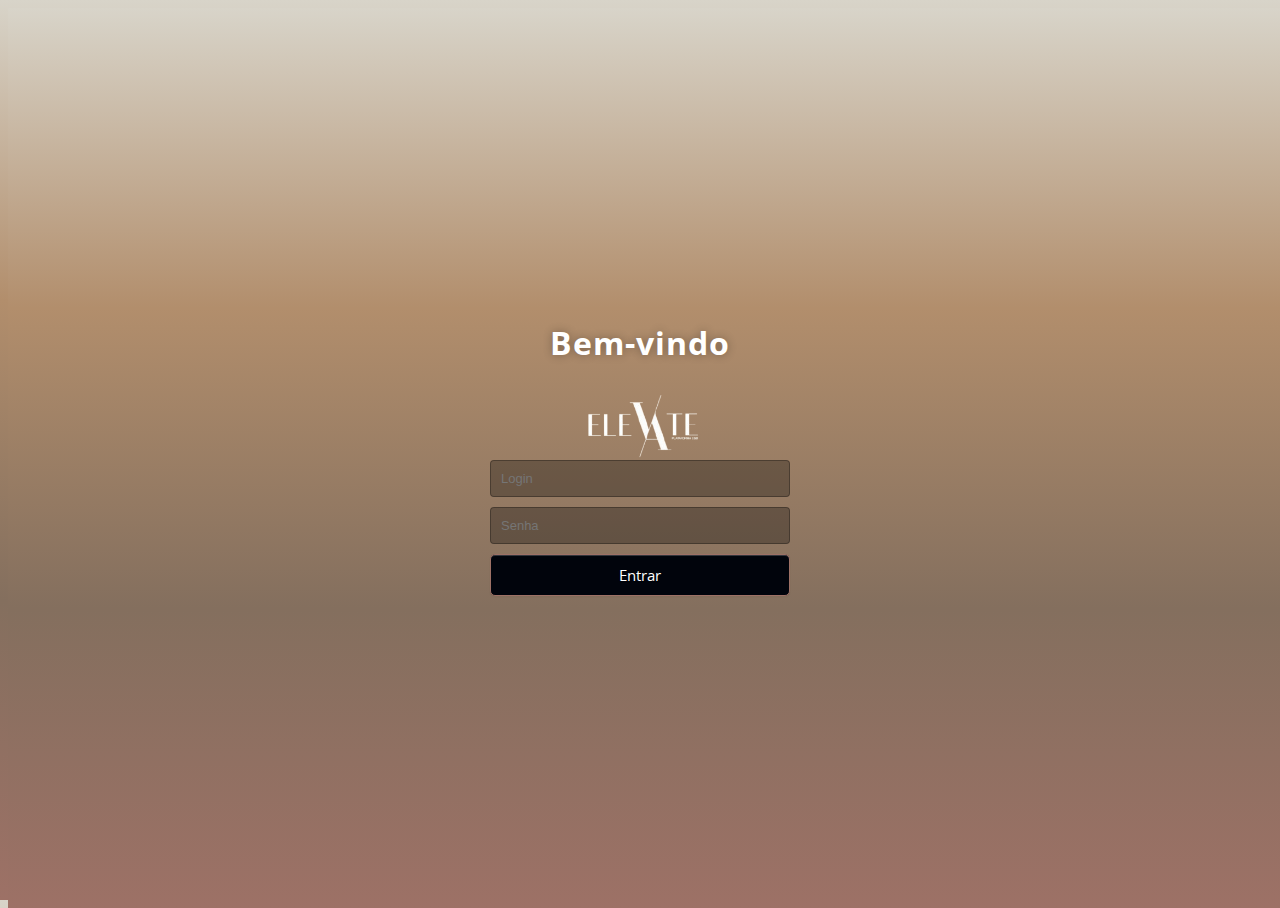
<file: index.html>
<!DOCTYPE html>
<html lang="en">
<head>
    <meta charset="UTF-8">
    <meta name="viewport" content="width=device-width, initial-scale=1.0">
    <link rel="stylesheet" href="styles.css">
    <title>EleVate</title>
</head>
<body>
    <div class="login">
       
        <h1>Bem-vindo</h1>
        <img src="imgs/1729713412756-removebg-previewdd.png"  alt="">
        <form method="post">
            <input type="text" name="u" placeholder="Login" required="required" />
            <input type="password" name="p" placeholder="Senha" required="required" />
            <a href="home/Home.html" class="btn btn-primary btn-block btn-large" target="_blank">Entrar</a>

        </form>
    </div>
</body>
</html>
</file>
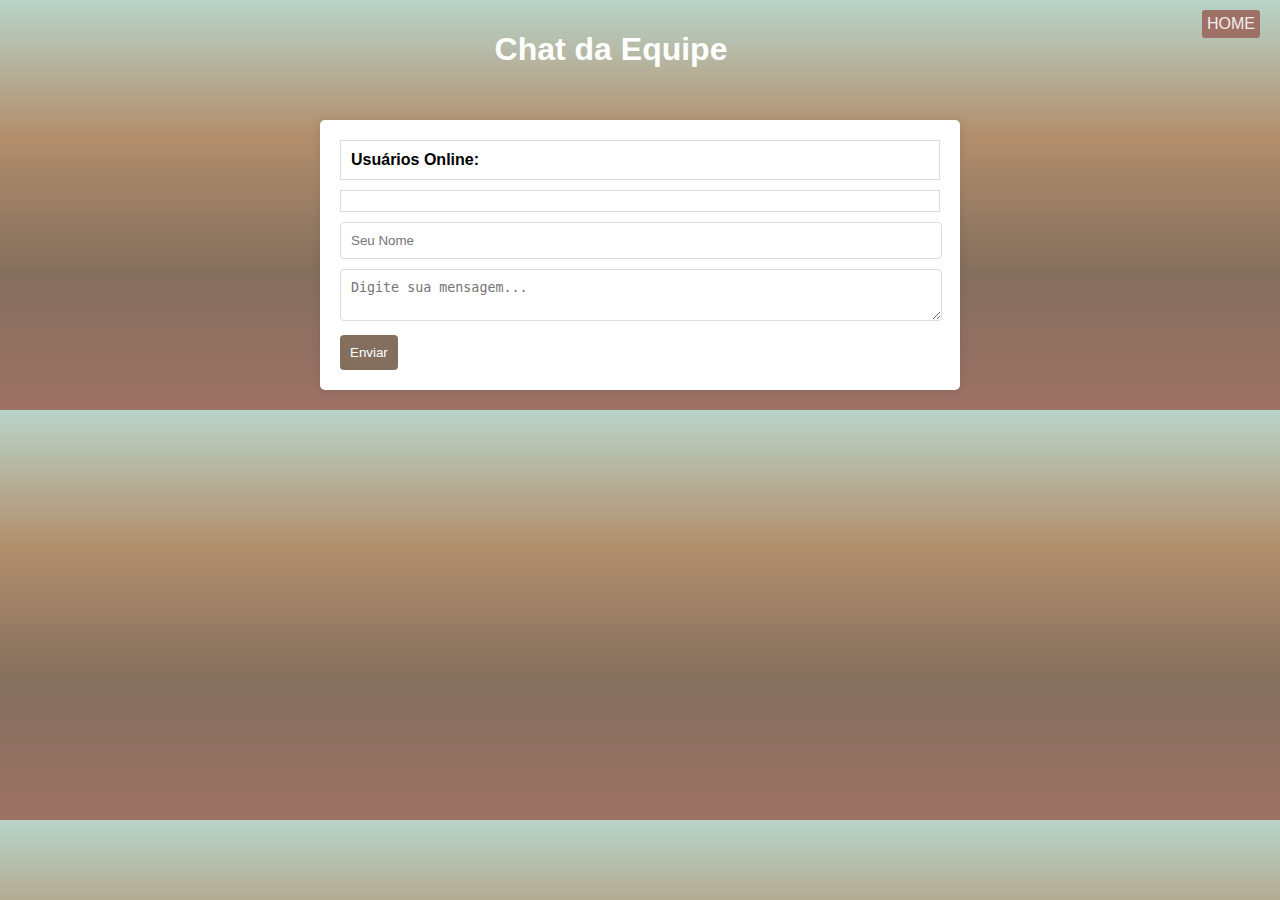
<file: comunicacao/index.html>
<!DOCTYPE html>
<html lang="pt-BR">
<head>
    <meta charset="UTF-8">
    <meta name="viewport" content="width=device-width, initial-scale=1.0">
    <title>Chat de Comunicação</title>
    <style>
        body {
            font-family: Arial, sans-serif;
            margin: 0;
            padding: 0;
            background: linear-gradient(to bottom, #b8d4c9, #b28e6c, #846f5e, #9d7166);
        }

        a {
    color: #f5eceb; /* Define a cor do texto */
    text-decoration: none; /* Remove o sublinhado */
    border: 5px solid #9d7166;
    background-color: #9d7166;
    float: right; /* Alinha o link à direita */
    border-radius: 3px;
    
}
        header {
            background: transparent; /* Removendo o fundo azul */
            color: white;
            padding: 10px 20px;
            text-align: center;
        }
        .chat-section {
            max-width: 600px;
            margin: 20px auto;
            background: white;
            border-radius: 5px;
            box-shadow: 0 0 10px rgba(0, 0, 0, 0.1);
            padding: 20px;
        }
        #messages-container {
            max-height: 300px;
            overflow-y: auto;
            border: 1px solid #ddd;
            padding: 10px;
            margin-bottom: 10px;
        }
        .message {
            margin: 5px 0;
        }
        .message strong {
            display: block;
        }
        #users-container {
            margin-bottom: 10px;
            padding: 10px;
            border: 1px solid #ddd;
        }
        input[type="text"], textarea {
            width: calc(100% - 20px);
            padding: 10px;
            margin-bottom: 10px;
            border: 1px solid #ddd;
            border-radius: 4px;
        }
        button {
            background: #846f5e; /* Cor do botão */
            color: white;
            border: none;
            padding: 10px;
            cursor: pointer;
            border-radius: 4px;
        }
        button:hover {
            background: #9d7166; /* Cor do botão ao passar o mouse */
        }
        footer {
            text-align: center;
            margin-top: 20px;
            color: white; /* Cor do texto do rodapé */
        }
    </style>
</head>
<body>
    <header>
        <a href="../home/Home.html">HOME</a>
        <h1>Chat da Equipe</h1>
    </header>

    <main>
        <div class="chat-section">
            <div id="users-container">
                <strong>Usuários Online:</strong>
                <div id="user-list"></div>
            </div>
            <div id="messages-container">
                <!-- Mensagens aparecerão aqui -->
            </div>

            <input type="text" id="name" placeholder="Seu Nome" required>
            <textarea id="message" placeholder="Digite sua mensagem..." required></textarea>
            <button id="send">Enviar</button>
        </div>
    </main>

    <footer>
        
    </footer>

    <script>
        const messagesContainer = document.getElementById('messages-container');
        const userList = document.getElementById('user-list');
        const nameInput = document.getElementById('name');
        const messageInput = document.getElementById('message');
        const sendButton = document.getElementById('send');

        // Simulação de usuários online
        const users = new Set();

        function updateUserList() {
            userList.innerHTML = '';
            users.forEach(user => {
                const userItem = document.createElement('div');
                userItem.textContent = user;
                userList.appendChild(userItem);
            });
        }

        // Adiciona o usuário à lista
        nameInput.addEventListener('change', () => {
            const name = nameInput.value.trim();
            if (name) {
                users.add(name);
                updateUserList();
            }
        });

        sendButton.addEventListener('click', () => {
            const name = nameInput.value.trim();
            const message = messageInput.value.trim();

            if (name && message) {
                const messageElement = document.createElement('div');
                messageElement.classList.add('message');
                messageElement.innerHTML = `<strong>${name}:</strong> ${message}`;
                messagesContainer.appendChild(messageElement);

                // Limpar os campos
                messageInput.value = '';
                nameInput.value = ''; // Limpa o campo de nome
                messagesContainer.scrollTop = messagesContainer.scrollHeight; // Rolar para o fundo
            } else {
                alert('Por favor, preencha seu nome e a mensagem.');
            }
        });
    </script>
</body>
</html>
</file>
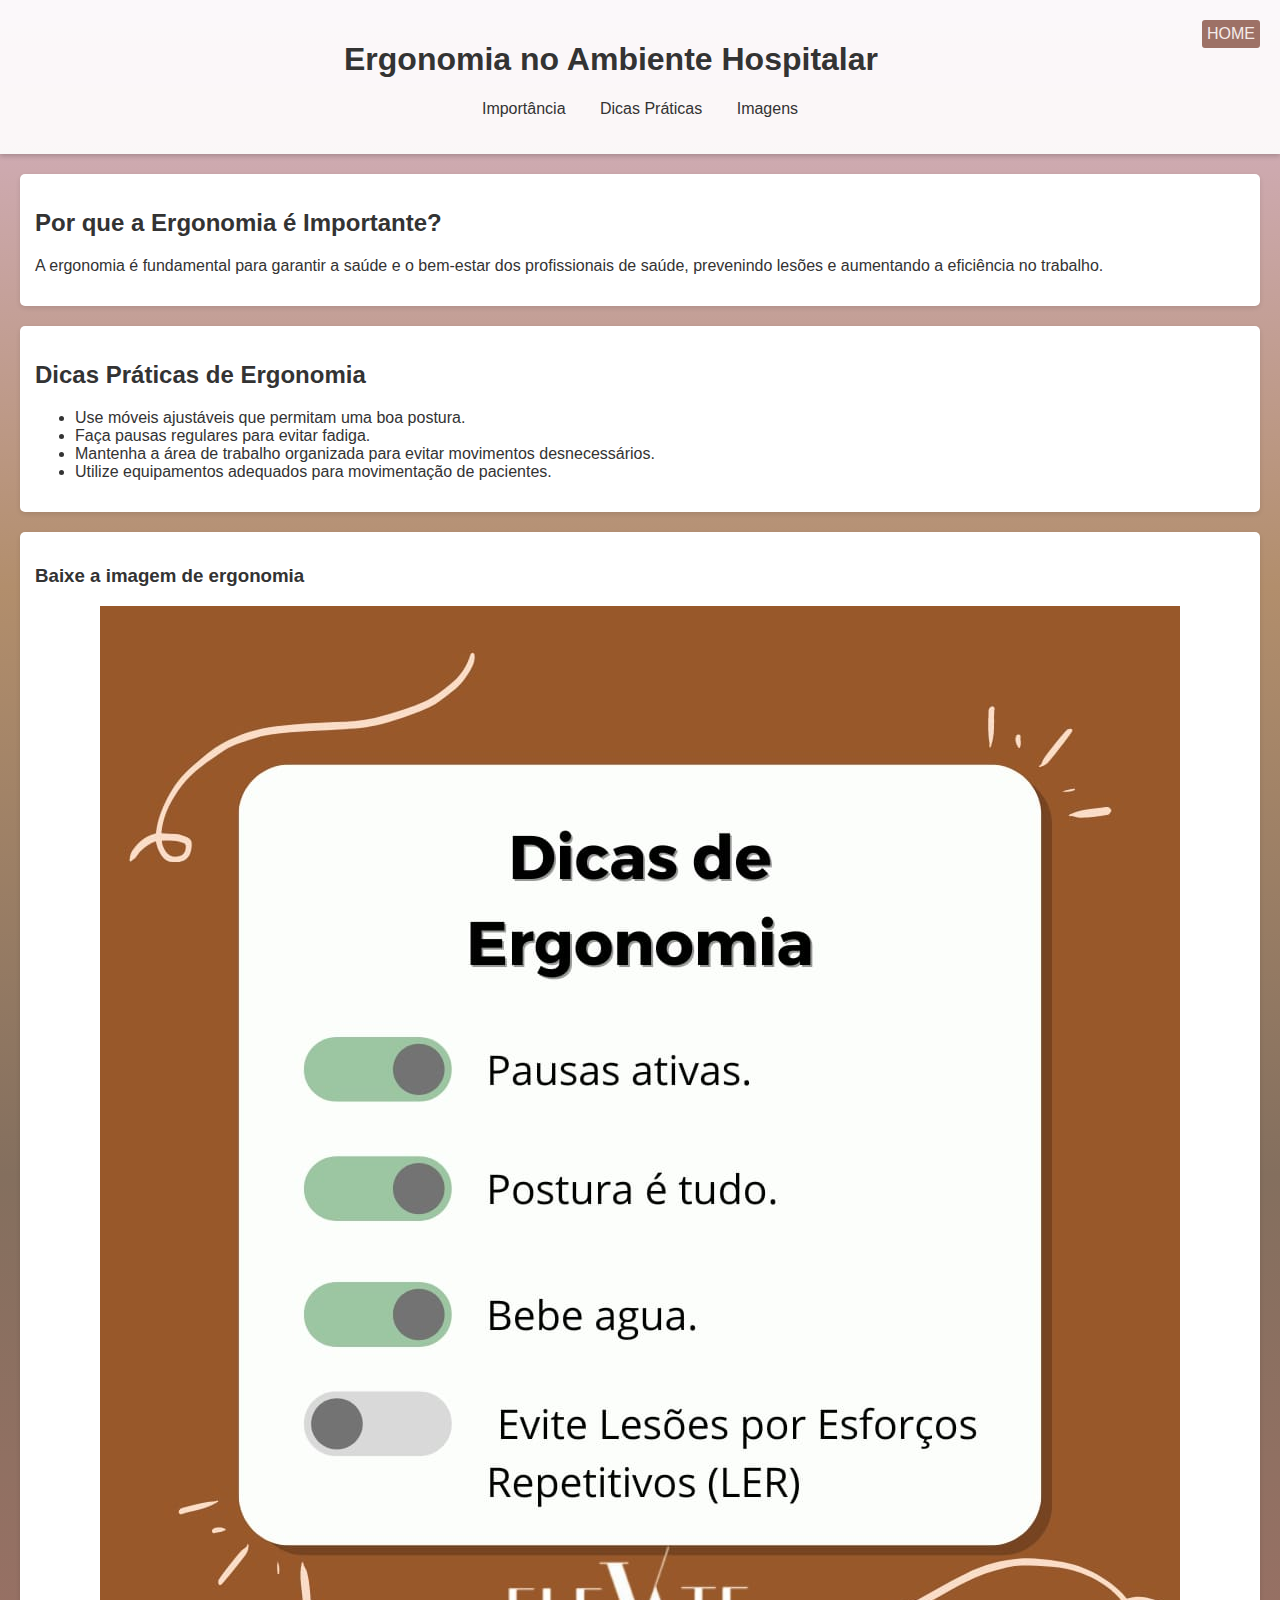
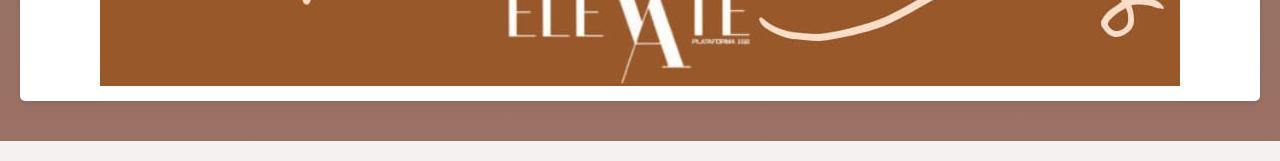
<file: ergonomia/index.html>
<!DOCTYPE html>
<html lang="pt-BR">
<head>
    <meta charset="UTF-8">
    <meta name="viewport" content="width=device-width, initial-scale=1.0">
    <link rel="stylesheet" href="styles.css">
    <title>Ergonomia Hospitalar</title>
</head>
<body>
    <header>
        <a class="homes" href="../home/Home.html">HOME</a>
        <h1>Ergonomia no Ambiente Hospitalar</h1>
        <nav>
            <ul>
                <li><a href="#importancia">Importância</a></li>
                <li><a href="#dicas">Dicas Práticas</a></li>
                <li><a href="#imagens">Imagens</a></li>
            </ul>
        </nav>
    </header>

    <main>
        <section id="importancia">
            <h2>Por que a Ergonomia é Importante?</h2>
            <p>A ergonomia é fundamental para garantir a saúde e o bem-estar dos profissionais de saúde, prevenindo lesões e aumentando a eficiência no trabalho.</p>
        </section>

        <section id="dicas">
            <h2>Dicas Práticas de Ergonomia</h2>
            <ul>
                <li>Use móveis ajustáveis que permitam uma boa postura.</li>
                <li>Faça pausas regulares para evitar fadiga.</li>
                <li>Mantenha a área de trabalho organizada para evitar movimentos desnecessários.</li>
                <li>Utilize equipamentos adequados para movimentação de pacientes.</li>
            </ul>
        </section>

        <section id="imagens">
            <h3>Baixe a imagem de ergonomia</h3>
            <img src="../imgs/WhatsApp Image 2024-10-05 at 11.15.22.jpeg" alt="Imagem de Ergonomia" class="ergonomia-image">
        </section>
    </main>

    <footer>
        
    </footer>

    <script src="script.js"></script>
</body>
</html>
</file>
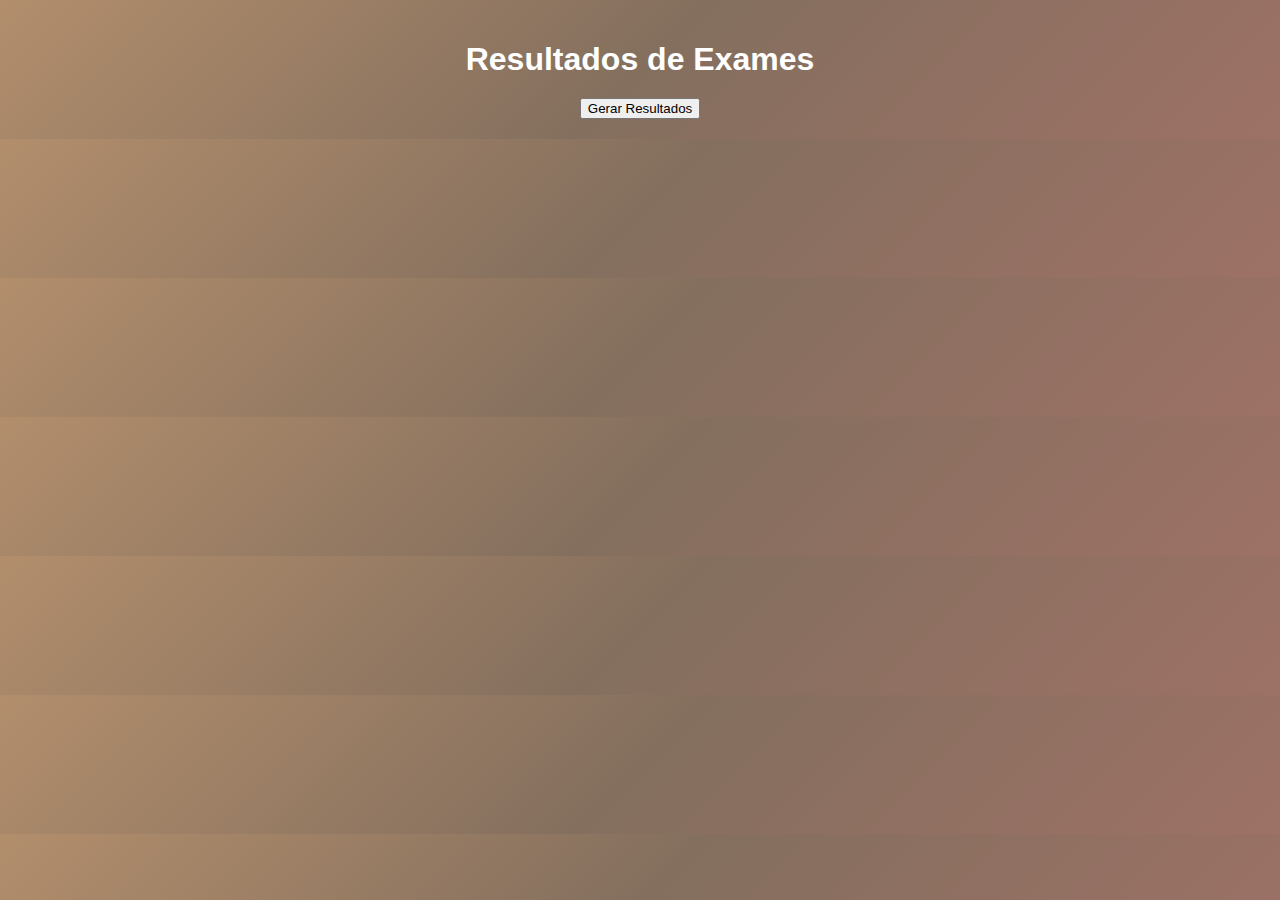
<file: exames/index.html>
<!DOCTYPE html>
<html lang="pt-BR">
<head>
    <meta charset="UTF-8">
    <meta name="viewport" content="width=device-width, initial-scale=1.0">
    <title>Resultados de Exames</title>
    <link rel="stylesheet" href="styles.css">
</head>
<body>
    <div class="container">
        <h1>Resultados de Exames</h1>
        <div class="resultados" id="resultados"></div>
        <button id="gerarResultados">Gerar Resultados</button>
    </div>
    <script src="script.js"></script>
</body>
</html>
</file>
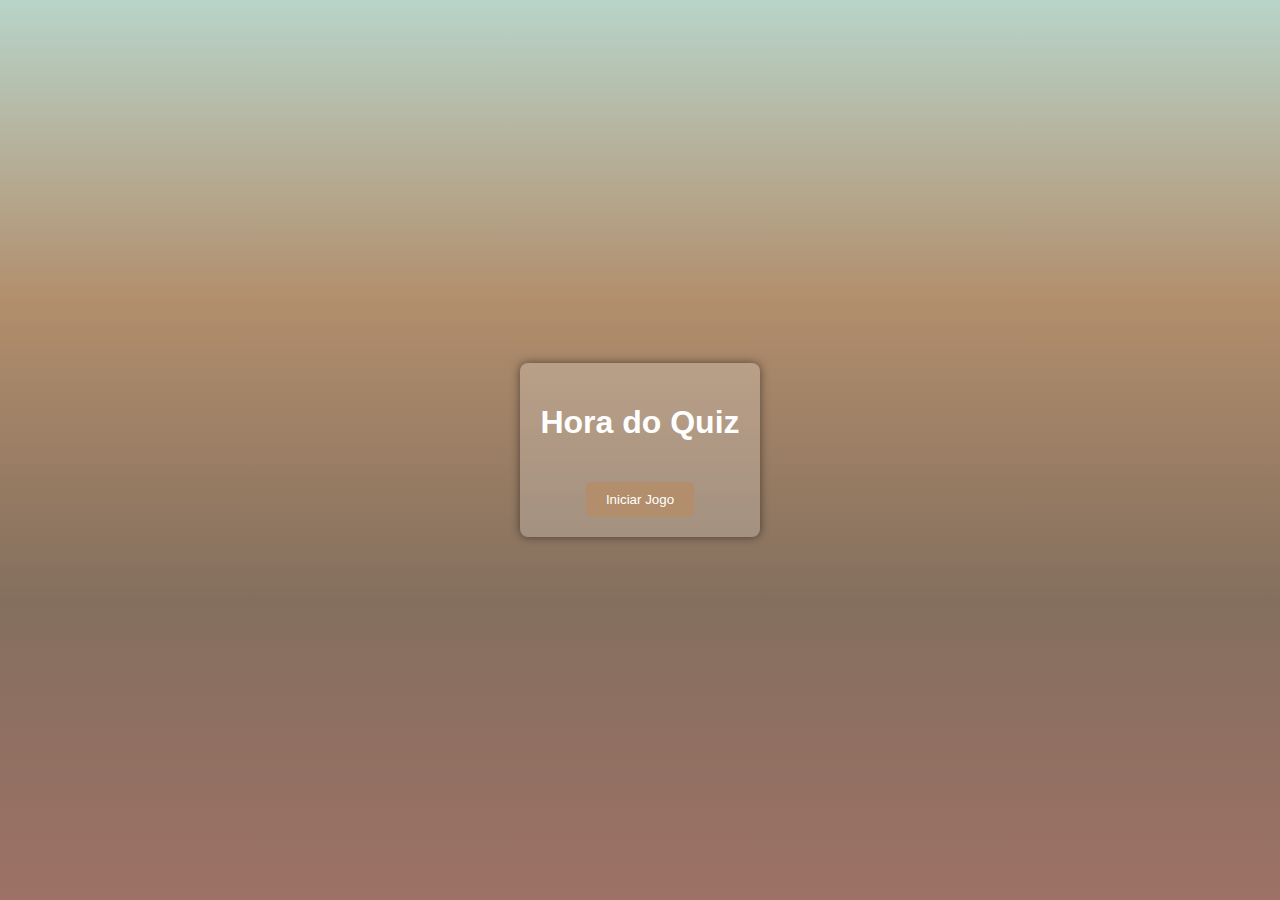
<file: jogos/index.html>
<!DOCTYPE html>
<html lang="pt-BR">
<head>
    <meta charset="UTF-8">
    <meta name="viewport" content="width=device-width, initial-scale=1.0">
    <title>Jogo do Milhão</title>
    <link rel="stylesheet" href="styles.css">
</head>
<body>
    <div class="container">
        <h1>Hora do Quiz</h1>
        <div id="question-container" class="hidden">
            <div id="question"></div>
            <div id="answer-buttons" class="btn-container"></div>
        </div>
        <div id="result-container" class="hidden">
            <h2 id="result"></h2>
            <button id="restart">Reiniciar Jogo</button>
        </div>
        <button id="start" class="btn">Iniciar Jogo</button>
    </div>

    <script src="script.js"></script>
</body>
</html>
</file>
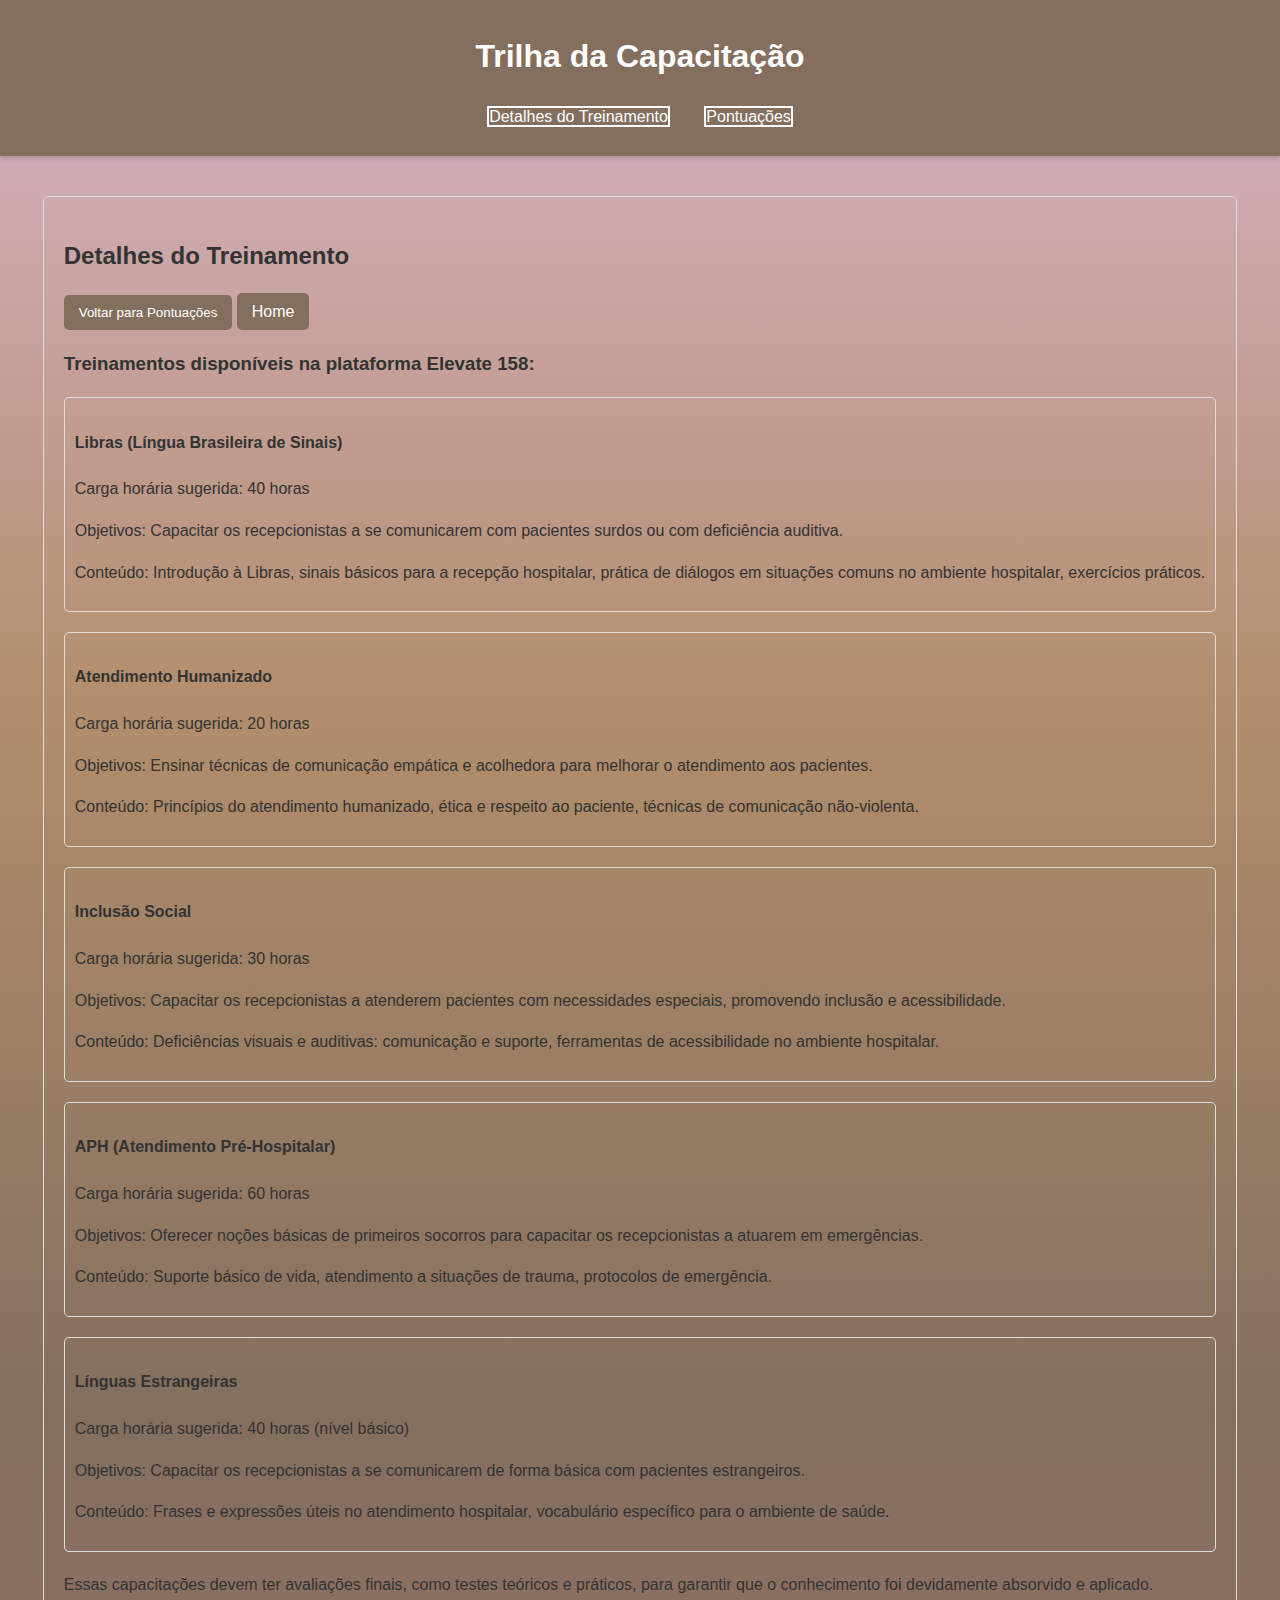
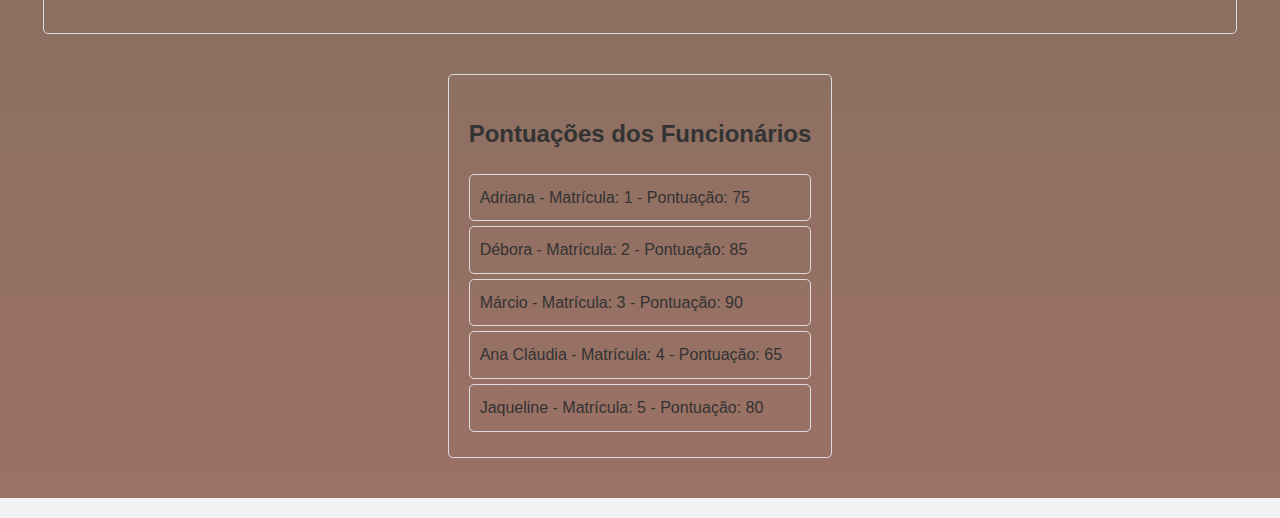
<file: treinamentos/index.html>
<!DOCTYPE html>
<html lang="pt-BR">
<head>
    <meta charset="UTF-8">
    <meta name="viewport" content="width=device-width, initial-scale=1.0">
    <link rel="stylesheet" href="styles.css">   
    <title>Trilha da Capacitação</title>
    <style>
        body {
            font-family: Arial, sans-serif;
            line-height: 1.6;
            margin: 0;
            padding: 0;
        }
        header {
            background: #846f5e;
            color: white;
            padding: 10px 0;
            text-align: center;
        }
        nav ul {
            list-style: none;
            padding: 0;
        }
        nav ul li {
            display: inline;
            margin: 0 15px;
        }
        nav ul li a {
            color: white;
            text-decoration: none;
        }
        .container {
            margin: 20px;
            padding: 20px;
            border: 1px solid #ddd;
            border-radius: 5px;
            animation: fadeIn 0.5s ease-in;
        }
        @keyframes fadeIn {
            from {
                opacity: 0;
            }
            to {
                opacity: 1;
            }
        }
        table {
            width: 100%;
            border-collapse: collapse;
        }
        th, td {
            padding: 10px;
            text-align: left;
            border-bottom: 1px solid #ddd;
        }
        th {
            background: #f2f2f2;
        }
        footer {
            text-align: center;
            padding: 10px 0;
            background: #f2f2f2;
        }
        .course-item {
            margin-bottom: 20px;
            padding: 10px;
            border: 1px solid #ddd;
            border-radius: 5px;
            transition: transform 0.3s, background-color 0.3s;
        }
        .course-item:hover {
            transform: scale(1.05);
            background-color: #f9f9f9;
        }
        .back-button {
            background-color: #846f5e;
            color: white;
            padding: 10px 15px;
            border: none;
            border-radius: 5px;
            cursor: pointer;
            transition: background-color 0.3s;
        }
        .back-button:hover {
            background-color: #745c4b;
        }
        .employee-item {
            cursor: pointer;
            padding: 10px;
            border: 1px solid #ddd;
            border-radius: 5px;
            margin: 5px 0;
            transition: background-color 0.3s;
        }
        .employee-item:hover {
            background-color: #f1f1f1;
        }

        a {
          
           text-decoration: none; /* Remove o sublinhado */
           border: 2px solid;
     }

    </style>
</head>
<body>
    <header>
        <h1>Trilha da Capacitação</h1>
        <nav>
            <ul>
                <li><a href="#detalhes">Detalhes do Treinamento</a></li>
                <li><a href="#pontuacoes">Pontuações</a></li>
            </ul>
        </nav>
    </header>

    <main>
        <section id="detalhes" class="container">
            <h2>Detalhes do Treinamento</h2>
            <button class="back-button" onclick="window.location.href='#pontuacoes'">Voltar para Pontuações</button>
            <a href="../home/Home.html" class="back-button">Home</a>
            <h3>Treinamentos disponíveis na plataforma Elevate 158:</h3>
            <div class="course-item">
                <h4><strong>Libras (Língua Brasileira de Sinais)</strong></h4>
                <p>Carga horária sugerida: 40 horas</p>
                <p>Objetivos: Capacitar os recepcionistas a se comunicarem com pacientes surdos ou com deficiência auditiva.</p>
                <p>Conteúdo: Introdução à Libras, sinais básicos para a recepção hospitalar, prática de diálogos em situações comuns no ambiente hospitalar, exercícios práticos.</p>
            </div>

            <div class="course-item">
                <h4><strong>Atendimento Humanizado</strong></h4>
                <p>Carga horária sugerida: 20 horas</p>
                <p>Objetivos: Ensinar técnicas de comunicação empática e acolhedora para melhorar o atendimento aos pacientes.</p>
                <p>Conteúdo: Princípios do atendimento humanizado, ética e respeito ao paciente, técnicas de comunicação não-violenta.</p>
            </div>

            <div class="course-item">
                <h4><strong>Inclusão Social</strong></h4>
                <p>Carga horária sugerida: 30 horas</p>
                <p>Objetivos: Capacitar os recepcionistas a atenderem pacientes com necessidades especiais, promovendo inclusão e acessibilidade.</p>
                <p>Conteúdo: Deficiências visuais e auditivas: comunicação e suporte, ferramentas de acessibilidade no ambiente hospitalar.</p>
            </div>

            <div class="course-item">
                <h4><strong>APH (Atendimento Pré-Hospitalar)</strong></h4>
                <p>Carga horária sugerida: 60 horas</p>
                <p>Objetivos: Oferecer noções básicas de primeiros socorros para capacitar os recepcionistas a atuarem em emergências.</p>
                <p>Conteúdo: Suporte básico de vida, atendimento a situações de trauma, protocolos de emergência.</p>
            </div>

            <div class="course-item">
                <h4><strong>Línguas Estrangeiras</strong></h4>
                <p>Carga horária sugerida: 40 horas (nível básico)</p>
                <p>Objetivos: Capacitar os recepcionistas a se comunicarem de forma básica com pacientes estrangeiros.</p>
                <p>Conteúdo: Frases e expressões úteis no atendimento hospitalar, vocabulário específico para o ambiente de saúde.</p>
            </div>

            <p>Essas capacitações devem ter avaliações finais, como testes teóricos e práticos, para garantir que o conhecimento foi devidamente absorvido e aplicado.</p>
        </section>

        <section id="pontuacoes" class="container">
            <h2>Pontuações dos Funcionários</h2>
            <div id="employeeList"></div>
            <div id="employeeDetails" style="display: none;">
                <h3>Detalhes do Funcionário</h3>
                <div id="completedCourses"></div>
                <button class="back-button" onclick="backToEmployeeList()">Voltar para Funcionários</button>
            </div>
        </section>
    </main>

    <footer>
        
    </footer>

    <script>
        const employees = [
            { name: "Adriana", id: 1, scores: 75, courses: [] },
            { name: "Débora", id: 2, scores: 85, courses: ["Libras", "Atendimento Humanizado"] },
            { name: "Márcio", id: 3, scores: 90, courses: ["Libras", "APH"] },
            { name: "Ana Cláudia", id: 4, scores: 65, courses: ["Inclusão Social", "Línguas Estrangeiras"] },
            { name: "Jaqueline", id: 5, scores: 80, courses: ["Atendimento Humanizado", "APH", "Línguas Estrangeiras"] },
        ];

        // Renderiza a lista de funcionários
        function renderEmployeeList() {
            const employeeList = document.getElementById("employeeList");
            employeeList.innerHTML = "";
            employees.forEach((employee) => {
                const div = document.createElement("div");
                div.className = "employee-item";
                div.textContent = `${employee.name} - Matrícula: ${employee.id} - Pontuação: ${employee.scores}`;
                div.onclick = () => showEmployeeCourses(employee);
                employeeList.appendChild(div);
            });
        }

        // Mostra os cursos completados pelo funcionário
        function showEmployeeCourses(employee) {
            document.getElementById("employeeList").style.display = "none";
            document.getElementById("employeeDetails").style.display = "block";
            const completedCourses = document.getElementById("completedCourses");
            completedCourses.innerHTML = `<h4>Cursos Completados por ${employee.name}:</h4>`;
            if (employee.courses.length === 0) {
                completedCourses.innerHTML += "<p>Nenhum curso completado.</p>";
            } else {
                employee.courses.forEach(course => {
                    completedCourses.innerHTML += `<p>${course}</p>`;
                });
            }
        }

        // Volta para a lista de funcionários
        function backToEmployeeList() {
            document.getElementById("employeeList").style.display = "block";
            document.getElementById("employeeDetails").style.display = "none";
        }

        // Inicializa a lista de funcionários ao carregar a página
        renderEmployeeList();
    </script>
</body>
</html>
</file>
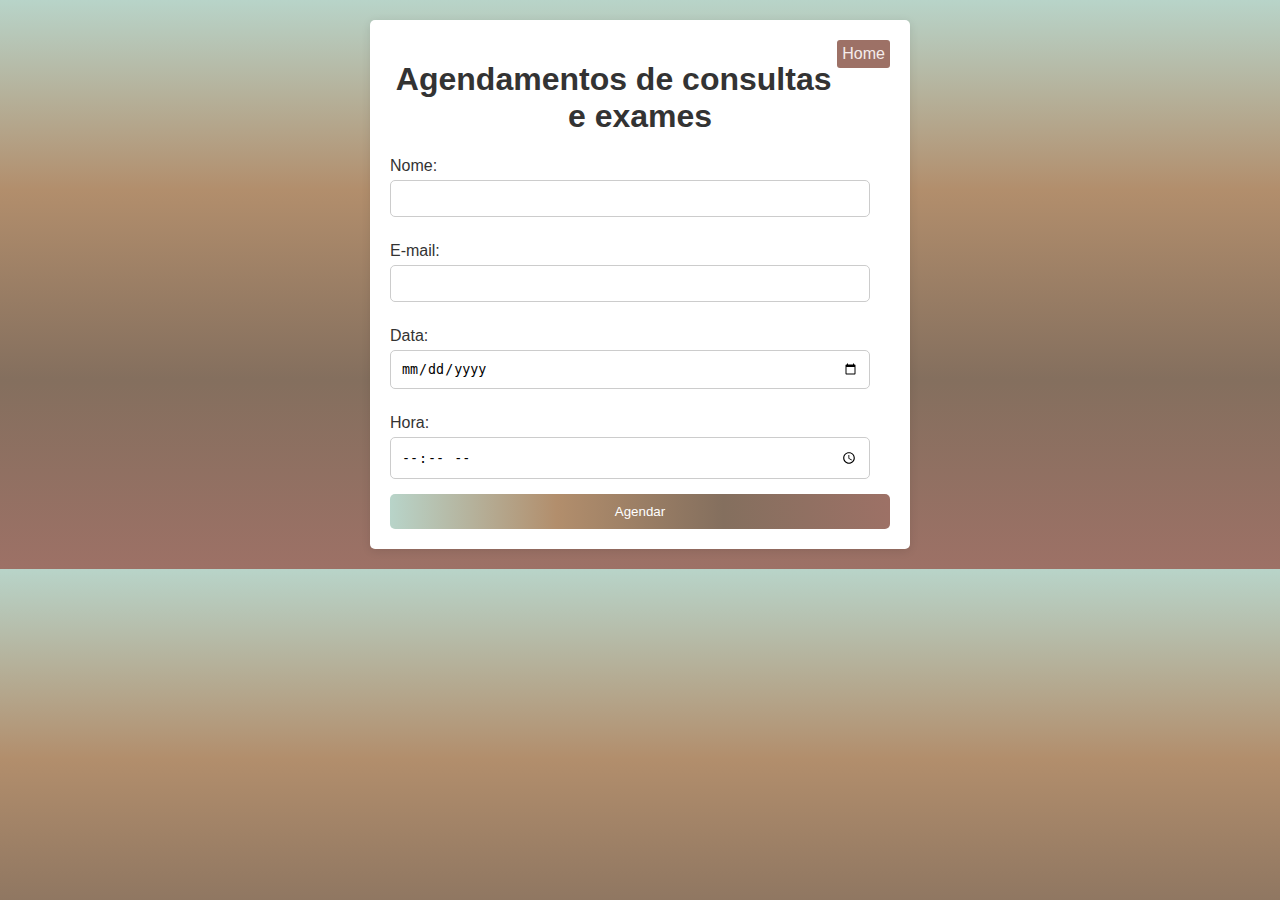
<file: agendamentos/agenda.html>
<!DOCTYPE html>
<html lang="pt-BR">
<head>
    <meta charset="UTF-8">
    <meta name="viewport" content="width=device-width, initial-scale=1.0">
    <title>Sistema de Agendamento</title>
    <link rel="stylesheet" href="agenda.css">
</head>
<body>
    <div class="container">
        <a href="../home/Home.html" class="back-button">Home</a>
        <h1>Agendamentos de consultas e exames</h1>
        
        <form id="appointmentForm">
            <label for="name">Nome:</label>
            <input type="text" id="name" name="name" required>

            <label for="email">E-mail:</label>
            <input type="email" id="email" name="email" required>

            <label for="date">Data:</label>
            <input type="date" id="date" name="date" required>

            <label for="time">Hora:</label>
            <input type="time" id="time" name="time" required>

            <button type="submit">Agendar</button>
        </form>
        <div id="confirmation" class="hidden"></div>
    </div>
    
    <script src="script.js"></script>
</body>
</html>
</file>
<file: styles.css>
@import url('https://fonts.googleapis.com/css?family=Open+Sans');

* {
    box-sizing: border-box;
}

html, body {
    width: 100%;
    height: 100%;
    overflow: hidden;
    font-family: 'Open Sans', sans-serif;
    background: linear-gradient(to bottom, #d8d4c9, #b28e6c, #846f5e, #9d7166);
}

img {
    width: 120px;
    display: block; /* Faz a imagem se comportar como um bloco */
    margin-left: auto;
    margin-right: auto;
}

.login {
    position: absolute;
    top: 50%;
    left: 50%;
    transform: translate(-50%, -50%);
    width: 300px;
    height: 300px;
}

.login h1 {
    color: #fff;
    text-shadow: 0 0 10px rgba(0,0,0,0.3);
    letter-spacing: 1px;
    text-align: center;
}

.btn, .btn-primary {

    display: inline-block;
    padding: 4px 10px;
    margin-bottom: 0;
    font-size: 13px;
    line-height: 18px;
    text-align: center;
    text-shadow: 0 1px 1px rgba(255, 255, 255, 0.75);
    background-color: #f5f5f5; /* Fundo do botão */
    border: 1px solid #e6e6e6;
    border-radius: 4px;
    box-shadow: inset 0 1px 0 rgba(255, 255, 255, 0.2), 0 1px 2px rgba(0, 0, 0, 0.05);
    cursor: pointer;
    transition: background-position 0.1s linear;
}

.btn:hover, .btn:active, .btn.active, .btn.disabled, .btn[disabled] {
    background-color: #e6e6e6;
}

.btn-large {
    padding: 9px 14px;
    font-size: 15px;
    line-height: normal;
    border-radius: 5px;
}

.btn-primary {
    display: flex;
    justify-content: center; /* Centraliza horizontalmente */
    align-items: center;     /* Centraliza verticalmente */
    text-align: center;      /* Centraliza o texto (opcional, já que está usando flex) */
    text-decoration: none;   /* Remove o sublinhado */
    background-color: #01040c; /* Cor de fundo do botão primário */
    border: 1px solid #9d7166;
    color: #ffffff;
    text-shadow: 1px 1px 1px rgba(0, 0, 0, 0.4);
    padding: 10px 20px;     /* Adiciona um padding para aumentar a área do botão */
    border-radius: 5px;     /* Arredonda as bordas (opcional) */
    cursor: pointer;         /* Cursor de mão ao passar por cima */
}


.btn-primary:hover, .btn-primary:active, .btn-primary.active, .btn-primary.disabled, .btn-primary[disabled] {
    background-color: #fff;
}

input {
    width: 100%;
    margin-bottom: 10px;
    background: rgba(0, 0, 0, 0.3);
    border: 1px solid rgba(0, 0, 0, 0.3);
    border-radius: 4px;
    color: #fff;
    padding: 10px;
    font-size: 13px;
    outline: none;
    transition: box-shadow .5s ease;
}

input:focus {
    box-shadow: inset 0 -5px 45px rgba(100, 100, 100, 0.4), 0 1px 1px rgba(255, 255, 255, 0.2);
}
</file>
<file: ergonomia/styles.css>
body {
    margin: 0;
    font-family: Arial, sans-serif;
    background: linear-gradient(to bottom, #d8b4c9, #b28e6c, #846f5e, #9d7166);
    color: #333;
}

.homes {
    
        color: #f5eceb; /* Define a cor do texto */
        text-decoration: none; /* Remove o sublinhado */
        border: 5px solid #9d7166;
        background-color: #9d7166;
        float: right; /* Alinha o link à direita */
        border-radius: 3px;
        
    
}

header {
    background: rgba(255, 255, 255, 0.9);
    padding: 20px;
    text-align: center;
    box-shadow: 0 2px 5px rgba(0, 0, 0, 0.2);
}

nav ul {
    list-style: none;
    padding: 0;
}

nav ul li {
    display: inline;
    margin: 0 15px;
}

nav ul li a {
    text-decoration: none;
    color: #333;
}

main {
    padding: 20px;
}

section {
    margin-bottom: 20px;
    padding: 15px;
    background: white;
    border-radius: 5px;
    box-shadow: 0 2px 5px rgba(0, 0, 0, 0.1);
}

.ergonomia-image {
    max-width: 100%; /* A imagem não excederá a largura do contêiner */
    height: auto; /* Mantém a proporção da imagem */
    display: block; /* Garante que a imagem seja um bloco, ocupando toda a largura disponível */
    margin: 0 auto; /* Centraliza a imagem horizontalmente */
}

footer {
    text-align: center;
    padding: 10px;
    background: rgba(255, 255, 255, 0.9);
}
</file>
<file: exames/styles.css>
body {
    margin: 0;
    font-family: Arial, sans-serif;
    background: linear-gradient(135deg, #b28e6c, #846f5e, #9d7166);
    color: white;
}

.container {
    max-width: 600px;
    margin: auto;
    padding: 20px;
    text-align: center;
}

h1 {
    margin-bottom: 20px;
}

.resultados {
    margin-bottom: 20px;
}

.resultado {
    background: rgba(255, 255, 255, 0.1);
    margin: 10px 0;
    padding: 10px;
    border-radius: 5px;
}
</file>
<file: jogos/styles.css>
body {
    font-family: Arial, sans-serif;
    background: linear-gradient(to bottom, #b8d4c9, #b28e6c, #846f5e, #9d7166);
    display: flex;
    justify-content: center;
    align-items: center;
    height: 100vh;
    margin: 0;
    color: white;
}

.container {
    text-align: center;
    background: rgba(255, 255, 255, 0.2);
    padding: 20px;
    border-radius: 8px;
    box-shadow: 0 0 10px rgba(0, 0, 0, 0.5);
}

.btn {
    background-color: #b28e6c;
    color: white;
    border: none;
    border-radius: 5px;
    padding: 10px 20px;
    cursor: pointer;
    margin-top: 20px;
    transition: background 0.3s;
}

.btn:hover {
    background-color: #846f5e;
}

.btn-container {
    margin-top: 20px;
}

.btn-container button {
    display: block;
    margin: 10px auto;
    background-color: #9d7166;
    color: white;
    border: none;
    border-radius: 5px;
    padding: 10px 15px;
    cursor: pointer;
    transition: background 0.3s;
}

.btn-container button:hover {
    background-color: #b28e6c;
}

.hidden {
    display: none;
}
</file>
<file: treinamentos/styles.css>
body {
    margin: 0;
    font-family: Arial, sans-serif;
    background: linear-gradient(to bottom, #d8b4c9, #b28e6c, #846f5e, #9d7166);
    color: #333;
}


header {
    background: rgba(255, 255, 255, 0.9);
    padding: 20px;
    text-align: center;
    box-shadow: 0 2px 5px rgba(0, 0, 0, 0.2);
}

nav ul {
    list-style: none;
    padding: 0;
}

nav ul li {
    display: inline;
    margin: 0 15px;
}

nav ul li a {
    text-decoration: none;
    color: #333;
}

main {
    padding: 20px;
    display: flex;
    flex-direction: column;
    align-items: center;
}

.table-container, .details-container {
    width: 100%;
    max-width: 800px;
    background: white;
    border-radius: 5px;
    box-shadow: 0 2px 5px rgba(0, 0, 0, 0.1);
    margin-bottom: 20px;
}

table {
    width: 100%;
    border-collapse: collapse;
}

th, td {
    padding: 10px;
    text-align: left;
    border-bottom: 1px solid #ddd;
}

th {
    background-color: #f2f2f2;
}

footer {
    text-align: center;
    padding: 10px;
    background: rgba(255, 255, 255, 0.9);
}

/* Estilos responsivos */
@media (max-width: 768px) {
    header {
        padding: 15px;
    }

    main {
        padding: 10px;
    }

    table {
        font-size: 14px; /* Reduzir o tamanho da fonte em telas menores */
    }
}
</file>
<file: agendamentos/agenda.css>
body {
    font-family: Arial, sans-serif;
    background: linear-gradient(to bottom, #b8d4c9, #b28e6c, #846f5e, #9d7166);
    color: #333;
    margin: 0;
    padding: 20px;
}
a {
    color: #f5eceb; /* Define a cor do texto */
    text-decoration: none; /* Remove o sublinhado */
    border: 5px solid #9d7166;
    background-color: #9d7166;
    float: right; /* Alinha o link à direita */
    border-radius: 3px;
    
}

.container {
    max-width: 500px;
    margin: 0 auto;
    padding: 20px;
    background: white;
    border-radius: 5px;
    box-shadow: 0 2px 10px rgba(0, 0, 0, 0.1);
}

h1 {
    text-align: center;
}

label {
    display: block;
    margin: 10px 0 5px;
}

input[type="text"],
input[type="email"],
input[type="date"],
input[type="time"] {
    width: calc(100% - 20px); /* Ajusta a largura para compensar o padding */
    padding: 10px;
    margin-bottom: 15px;
    border: 1px solid #ccc;
    border-radius: 5px;
    box-sizing: border-box; /* Inclui padding e border no cálculo de largura */
}


button {
    width: 100%;
    padding: 10px;
    background: linear-gradient(to right, #b8d4c9, #b28e6c, #846f5e, #9d7166);
    color: white;
    border: none;
    border-radius: 5px;
    cursor: pointer;
    transition: background 0.3s;
}

button:hover {
    background: linear-gradient(to right, #9d7166, #846f5e, #b28e6c, #b8d4c9);
}

.hidden {
    display: none;
}

#confirmation {
    margin-top: 20px;
    text-align: center;
    background-color: #e2ffe2;
    padding: 15px;
    border: 1px solid #28a745;
    border-radius: 5px;
}
</file>
